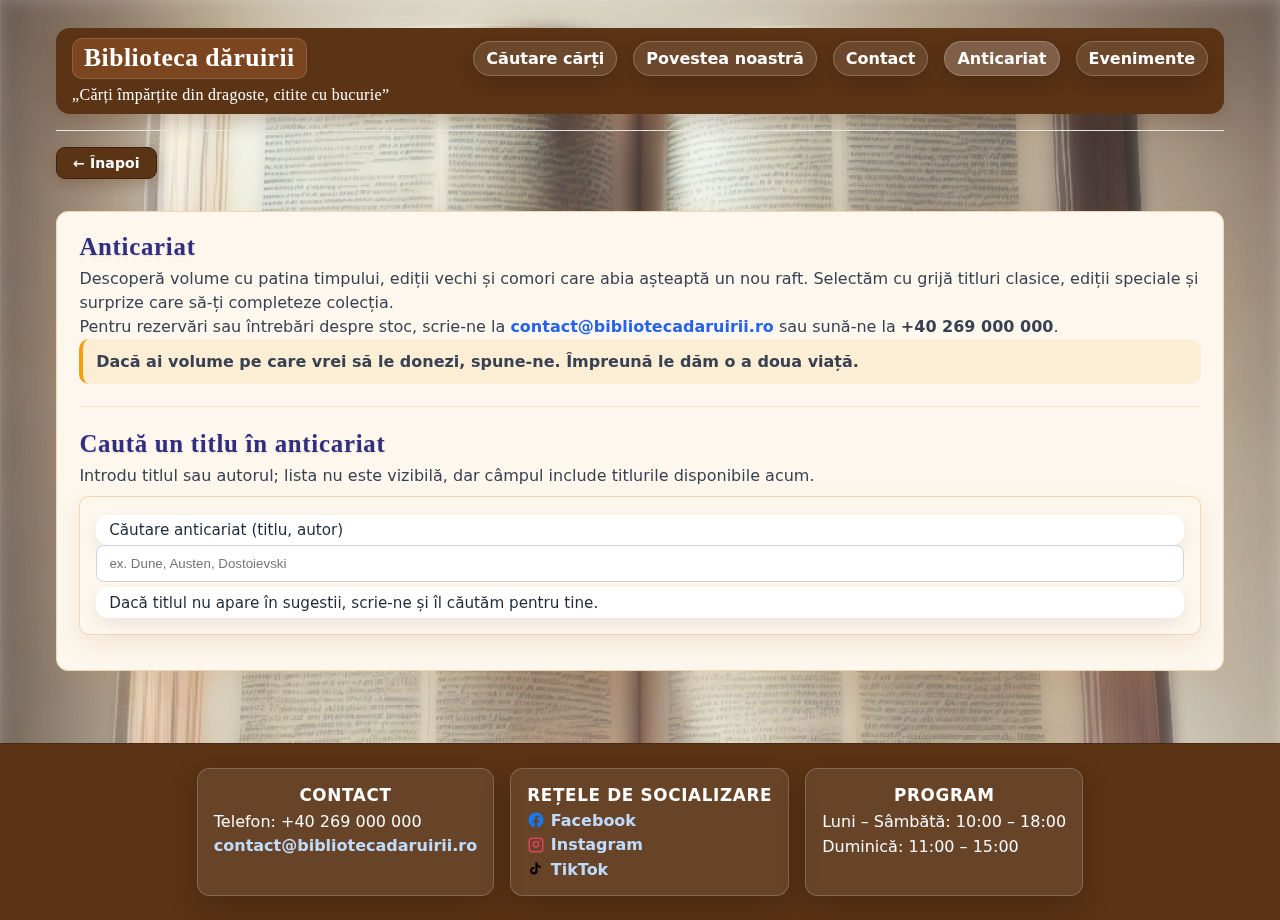
<file: anticariat.html>
<!doctype html>
<html lang="ro">
<head>
  <meta charset="utf-8">
  <meta name="viewport" content="width=device-width, initial-scale=1">
  <link rel="icon" type="image/png" href="img/LOGO_carti.png">
  <title>Anticariat - Biblioteca dăruirii</title>
  <link rel="stylesheet" href="css/main.css">
</head>
<body>
  <div class="container">
    <header>
      <div class="main-nav-bar">
        <div class="nav-row">
          <div class="brand brand-badge">Biblioteca dăruirii</div>
          <button class="hamburger" aria-label="Deschide meniul" aria-expanded="false">
            <span></span><span></span><span></span>
          </button>
          <nav class="main-nav">
            <a href="index.html#cautare">Căutare cărți</a>
            <a href="story.html">Povestea noastră</a>
            <a href="contact.html">Contact</a>
            <a href="anticariat.html" class="active">Anticariat</a>
            <a href="evenimente.html">Evenimente</a>
          </nav>
        </div>
        <div class="helper nav-quote">„Cărți împărțite din dragoste, citite cu bucurie”</div>
      </div>
    </header>
    <div class="back-link-wrap">
      <a class="back-btn" href="index.html">← Înapoi</a>
    </div>

    <section class="info-section" style="margin-top:1rem">
      <h2 class="story-title">Anticariat</h2>
      <p>Descoperă volume cu patina timpului, ediții vechi și comori care abia așteaptă un nou raft. Selectăm cu grijă titluri clasice, ediții speciale și surprize care să-ți completeze colecția.</p>
      <p>Pentru rezervări sau întrebări despre stoc, scrie-ne la <a href="mailto:contact@bibliotecadaruirii.ro">contact@bibliotecadaruirii.ro</a> sau sună-ne la <strong>+40 269 000 000</strong>.</p>
      <p class="story-note">Dacă ai volume pe care vrei să le donezi, spune-ne. Împreună le dăm o a doua viață.</p>

      <hr class="section-divider">

      <h2 class="story-title">Caută un titlu în anticariat</h2>
      <p>Introdu titlul sau autorul; lista nu este vizibilă, dar câmpul include titlurile disponibile acum.</p>
      <div class="top-search box search" style="margin-top:.5rem">
        <label for="q-anticariat" class="helper">Căutare anticariat (titlu, autor)</label>
        <input id="q-anticariat" list="anticariat-list" type="search" placeholder="ex. Dune, Austen, Dostoievski">
        <datalist id="anticariat-list">
          <option value="Alchimistul - Paulo Coelho">
          <option value="Maestrul și Margareta - M. Bulgakov">
          <option value="Hoțul de cărți - Markus Zusak">
          <option value="Mic dejun la Tiffany - Truman Capote">
          <option value="Fahrenheit 451 - Ray Bradbury">
          <option value="Shogun - James Clavell">
          <option value="Pe aripile vântului - Margaret Mitchell">
          <option value="Portretul lui Dorian Gray - Oscar Wilde">
          <option value="Bătrânul și marea - Ernest Hemingway">
          <option value="Mizerabilii - Victor Hugo">
          <option value="Un veac de singurătate - Gabriel García Márquez">
          <option value="Marele Gatsby - F. Scott Fitzgerald">
          <option value="To Kill a Mockingbird - Harper Lee">
          <option value="Stăpânul inelelor - J.R.R. Tolkien">
          <option value="Călăuza - Arkadi și Boris Strugațki">
          <option value="Solaris - Stanislaw Lem">
          <option value="Doamna Bovary - Gustave Flaubert">
          <option value="Jane Eyre - Charlotte Brontë">
          <option value="Contele de Monte Cristo - Alexandre Dumas">
          <option value="Lovitură de grație - Marguerite Yourcenar">
        </datalist>
        <div class="helper" style="margin-top:.35rem">Dacă titlul nu apare în sugestii, scrie-ne și îl căutăm pentru tine.</div>
        <div id="anticariat-status" class="helper" style="display:none;margin-top:.4rem"></div>
      </div>
    </section>
  </div>
  <footer class="site-footer">
    <div class="footer-grid footer-center">
      <div class="footer-card">
        <div class="footer-title">Contact</div>
        <p class="footer-text">Telefon: +40 269 000 000</p>
        <a class="footer-link" href="mailto:contact@bibliotecadaruirii.ro">contact@bibliotecadaruirii.ro</a>
      </div>
      <div class="footer-card">
        <div class="footer-title">Rețele de socializare</div>
        <div class="social-links">
          <a class="footer-link icon-link facebook" href="#" aria-label="Facebook">
            <svg viewBox="0 0 24 24" aria-hidden="true"><path fill="currentColor" d="M22 12c0-5.522-4.477-10-10-10S2 6.478 2 12c0 5 3.657 9.128 8.438 9.878v-6.988H7.898v-2.89h2.54V9.797c0-2.506 1.492-3.89 3.777-3.89 1.094 0 2.238.195 2.238.195v2.46h-1.261c-1.243 0-1.63.771-1.63 1.562v1.875h2.773l-.443 2.89h-2.33v6.988C18.343 21.128 22 17 22 12Z"/></svg>
            Facebook
          </a>
          <a class="footer-link icon-link instagram" href="#" aria-label="Instagram">
            <svg viewBox="0 0 24 24" aria-hidden="true"><path fill="currentColor" d="M7 2h10a5 5 0 0 1 5 5v10a5 5 0 0 1-5 5H7a5 5 0 0 1-5-5V7a5 5 0 0 1 5-5Zm0 2a3 3 0 0 0-3 3v10a3 3 0 0 0 3 3h10a3 3 0 0 0 3-3V7a3 3 0 0 0-3-3H7Zm5 2.5A4.5 4.5 0 1 1 7.5 11 4.5 4.5 0 0 1 12 6.5Zm0 2A2.5 2.5 0 1 0 14.5 11 2.5 2.5 0 0 0 12 8.5Zm5.25-2.75a.75.75 0 1 1-.75.75.75.75 0 0 1 .75-.75Z"/></svg>
            Instagram
          </a>
          <a class="footer-link icon-link tiktok" href="#" aria-label="TikTok">
            <svg viewBox="0 0 24 24" aria-hidden="true"><path fill="currentColor" d="M13.5 3c0 .3.02.6.06.9a5.5 5.5 0 0 0 4.1 4.2c.27.08.55.13.84.15v2.35c-1.63-.08-3.13-.73-4.32-1.77v5.58a4.95 4.95 0 1 1-4.95-4.95c.18 0 .36.01.54.03v2.36a2.3 2.3 0 1 0 1.48 2.16V3h2.25Z"/></svg>
            TikTok
          </a>
        </div>
      </div>
      <div class="footer-card">
        <div class="footer-title">Program</div>
        <p class="footer-text">Luni – Sâmbătă: 10:00 – 18:00</p>
        <p class="footer-text" style="margin-top:.1rem">Duminică: 11:00 – 15:00</p>
      </div>
    </div>
  </footer>

  <script>
    // hamburger toggle
    (function () {
      const hamburger = document.querySelector('.hamburger');
      if (!hamburger) return;
      const body = document.body;
      hamburger.addEventListener('click', () => {
        const open = body.classList.toggle('nav-open');
        hamburger.setAttribute('aria-expanded', open ? 'true' : 'false');
      });
      window.addEventListener('resize', () => {
        if (window.innerWidth > 900 && body.classList.contains('nav-open')) {
          body.classList.remove('nav-open');
          hamburger.setAttribute('aria-expanded', 'false');
        }
      });
    })();

    // anticariat status
    (function () {
      const input = document.getElementById('q-anticariat');
      const status = document.getElementById('anticariat-status');
      if (!input || !status) return;
      input.addEventListener('input', () => {
        const val = input.value.trim();
        if (!val) {
          status.style.display = 'none';
          status.textContent = '';
          return;
        }
        status.style.display = 'block';
        status.textContent = `„${val}” este disponibilă la raftul de anticariat și te așteaptă să o ridici.`;
      });
    })();
  </script>
</body>
</html>
</file>
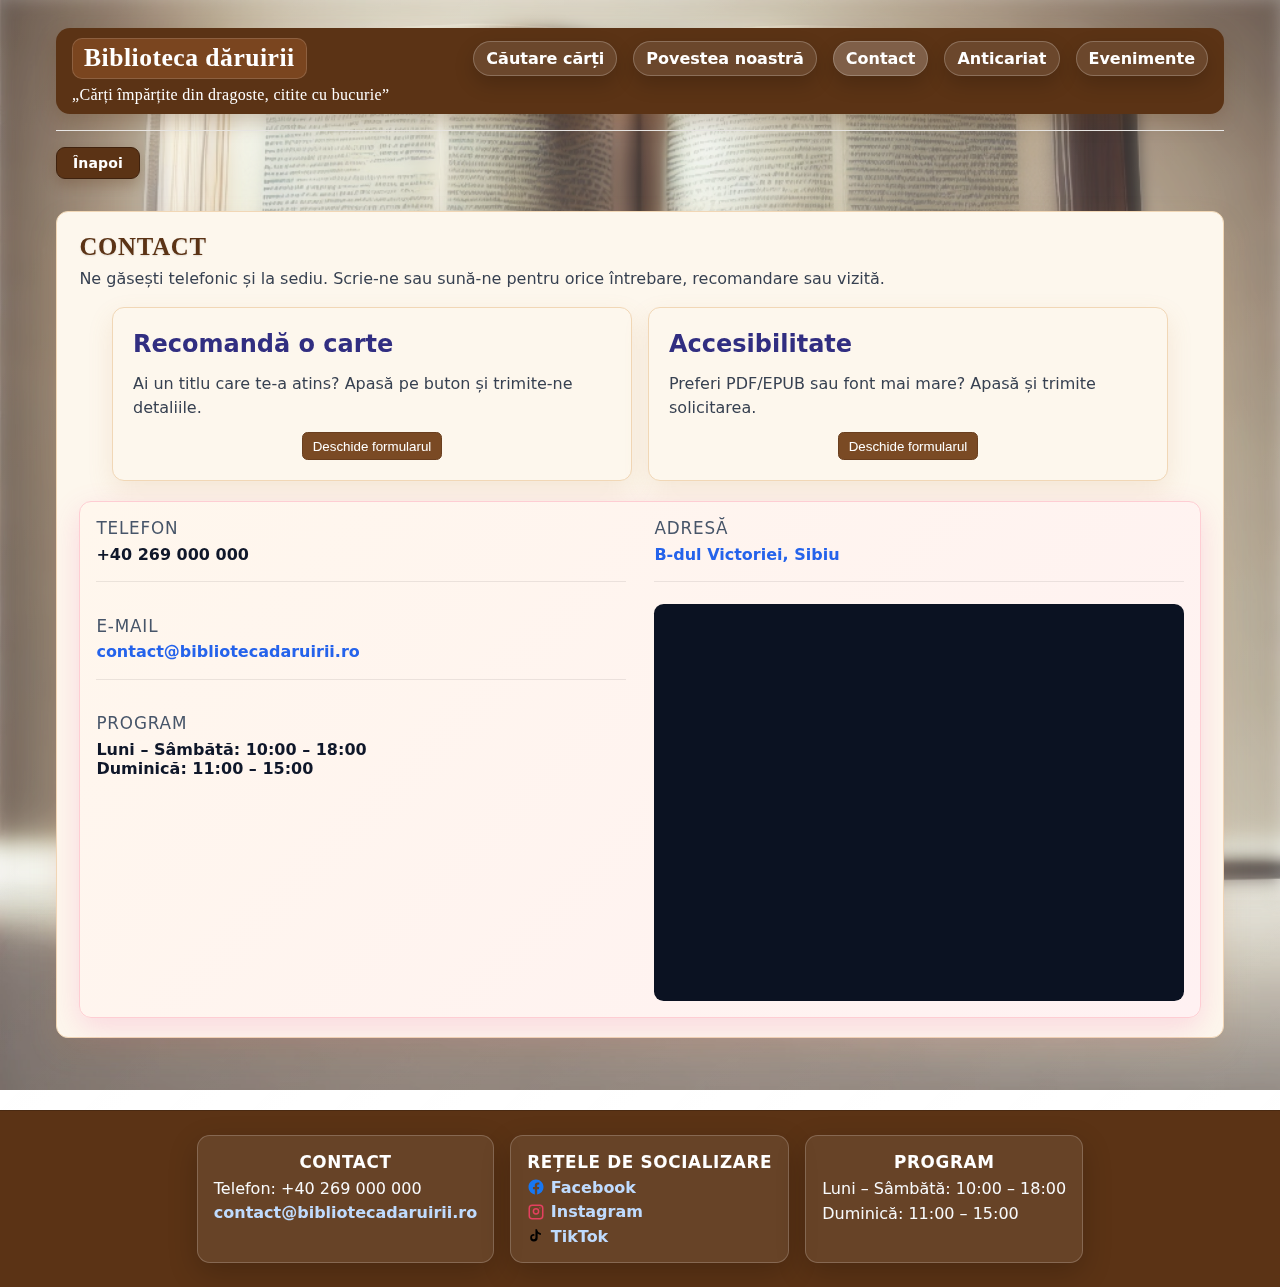
<file: contact.html>
﻿<!doctype html>
<html lang="ro">
<head>
  <meta charset="utf-8">
  <meta name="viewport" content="width=device-width, initial-scale=1">
  <link rel="icon" type="image/png" href="img/LOGO_carti.png">
  <title>Contact — Biblioteca dăruirii</title>
  <link rel="stylesheet" href="css/main.css">
</head>
<body>
  <div class="container">
    <header>
      <div class="main-nav-bar">
        <div class="nav-row">
          <div class="brand brand-badge">Biblioteca dăruirii</div>
          <button class="hamburger" aria-label="Deschide meniul" aria-expanded="false">
            <span></span><span></span><span></span>
          </button>
          <nav class="main-nav">
            <a href="index.html#Căutare">Căutare cărți</a>
            <a href="story.html">Povestea noastră</a>
            <a href="contact.html" class="active">Contact</a>
            <a href="anticariat.html">Anticariat</a>
            <a href="evenimente.html">Evenimente</a>
          </nav>
        </div>
        <div class="helper nav-quote">„Cărți împărțite din dragoste, citite cu bucurie”</div>
      </div>
    </header>
    <div class="back-link-wrap">
      <a class="back-btn" href="index.html">Înapoi</a>
    </div>

    <section class="info-section contact-section" style="margin-top:1rem">
      <h2>CONTACT</h2>
      <p>Ne găsești telefonic și la sediu. Scrie-ne sau sună-ne pentru orice întrebare, recomandare sau vizită.</p>

      <div class="forms-row">
        <div class="form-card">
          <h2>Recomandă o carte</h2>
          <p>Ai un titlu care te-a atins? Apasă pe buton și trimite-ne detaliile.</p>
          <button class="btn primary open-form-modal" type="button" data-target="form-recomandare-modal">Deschide formularul</button>
        </div>
        <div class="form-card">
          <h2>Accesibilitate</h2>
          <p>Preferi PDF/EPUB sau font mai mare? Apasă și trimite solicitarea.</p>
          <button class="btn primary open-form-modal" type="button" data-target="form-accesibilitate-modal">Deschide formularul</button>
        </div>
      </div>

      <div class="contact-top contact-merged">
        <div class="contact-card contact-merged-card">
          <div class="contact-merged-grid">
            <div class="contact-details single-column">
              <div class="contact-item">
                <div class="label">Telefon</div>
                <div class="value">+40 269 000 000</div>
              </div>
            <div class="contact-item">
              <div class="label">E-mail</div>
              <a class="map-link" href="mailto:contact@bibliotecadaruirii.ro">contact@bibliotecadaruirii.ro</a>
            </div>
            <div class="contact-item">
              <div class="label">Program</div>
              <div class="value">Luni – Sâmbătă: 10:00 – 18:00</div>
              <div class="value">Duminică: 11:00 – 15:00</div>
            </div>
            </div>
            <div class="map-side">
              <div class="contact-item">
                <div class="label">Adresă</div>
                <a class="map-link" href="https://www.google.com/maps/search/?api=1&query=b-dul+Victoriei%2C+Sibiu" target="_blank" rel="noopener noreferrer">
                  B-dul Victoriei, Sibiu
                </a>
              </div>
              <div class="map-embed map-embed-small">
                <iframe
                  title="Harta B-dul Victoriei, Sibiu"
                  src="https://www.google.com/maps?q=b-dul%20Victoriei%2C%20Sibiu&output=embed"
                  allowfullscreen
                  loading="lazy"></iframe>
              </div>
            </div>
          </div>
        </div>
      </div>
    </section>
  </div>
  <footer class="site-footer">
    <div class="footer-grid footer-center">
      <div class="footer-card">
        <div class="footer-title">Contact</div>
        <p class="footer-text">Telefon: +40 269 000 000</p>
        <a class="footer-link" href="mailto:contact@bibliotecadaruirii.ro">contact@bibliotecadaruirii.ro</a>
      </div>
      <div class="footer-card">
        <div class="footer-title">Rețele de socializare</div>
        <div class="social-links">
          <a class="footer-link icon-link facebook" href="#" aria-label="Facebook">
            <svg viewBox="0 0 24 24" aria-hidden="true"><path fill="currentColor" d="M22 12c0-5.522-4.477-10-10-10S2 6.478 2 12c0 5 3.657 9.128 8.438 9.878v-6.988H7.898v-2.89h2.54V9.797c0-2.506 1.492-3.89 3.777-3.89 1.094 0 2.238.195 2.238.195v2.46h-1.261c-1.243 0-1.63.771-1.63 1.562v1.875h2.773l-.443 2.89h-2.33v6.988C18.343 21.128 22 17 22 12Z"/></svg>
            Facebook
          </a>
          <a class="footer-link icon-link instagram" href="#" aria-label="Instagram">
            <svg viewBox="0 0 24 24" aria-hidden="true"><path fill="currentColor" d="M7 2h10a5 5 0 0 1 5 5v10a5 5 0 0 1-5 5H7a5 5 0 0 1-5-5V7a5 5 0 0 1 5-5Zm0 2a3 3 0 0 0-3 3v10a3 3 0 0 0 3 3h10a3 3 0 0 0 3-3V7a3 3 0 0 0-3-3H7Zm5 2.5A4.5 4.5 0 1 1 7.5 11 4.5 4.5 0 0 1 12 6.5Zm0 2A2.5 2.5 0 1 0 14.5 11 2.5 2.5 0 0 0 12 8.5Zm5.25-2.75a.75.75 0 1 1-.75.75.75.75 0 0 1 .75-.75Z"/></svg>
            Instagram
          </a>
          <a class="footer-link icon-link tiktok" href="#" aria-label="TikTok">
            <svg viewBox="0 0 24 24" aria-hidden="true"><path fill="currentColor" d="M13.5 3c0 .3.02.6.06.9a5.5 5.5 0 0 0 4.1 4.2c.27.08.55.13.84.15v2.35c-1.63-.08-3.13-.73-4.32-1.77v5.58a4.95 4.95 0 1 1-4.95-4.95c.18 0 .36.01.54.03v2.36a2.3 2.3 0 1 0 1.48 2.16V3h2.25Z"/></svg>
            TikTok
          </a>
        </div>
      </div>
      <div class="footer-card">
        <div class="footer-title">Program</div>
        <p class="footer-text">Luni – Sâmbătă: 10:00 – 18:00</p>
        <p class="footer-text" style="margin-top:.1rem">Duminică: 11:00 – 15:00</p>
      </div>
    </div>
  </footer>

  <!-- Modal Recomandare -->
  <div id="form-recomandare-modal" class="modal-backdrop" role="dialog" aria-modal="true" aria-hidden="true">
    <div class="modal">
      <header>
        <h3 style="margin:0">Formular recomandare</h3>
        <button class="close" data-close-form aria-label="Închide">×</button>
      </header>
      <div class="content">
        <div style="grid-column:1/-1">
          <form class="contact-form" id="form-recomandare" data-type="recomandare">
            <div class="form-row">
              <label>Nume</label>
              <input type="text" name="Nume" required placeholder="Numele tău">
            </div>
            <div class="form-row">
              <label>Email</label>
              <input type="email" name="Email" required placeholder="email@exemplu.com">
            </div>
            <div class="form-row">
              <label>Titlul recomandat</label>
              <input type="text" name="Titlu carte" required placeholder="Titlu și, dacă poți, autorul">
            </div>
            <div class="form-row">
              <label>Mesaj</label>
              <textarea name="Motiv" rows="4" placeholder="De ce ar trebui să fie în bibliotecă?"></textarea>
            </div>
            <input type="hidden" name="Subiect" value="Recomandare carte">
            <button type="submit" class="btn primary">trimite recomandarea</button>
            <p class="helper">După trimitere vei vedea confirmarea că am primit mesajul.</p>
            <p class="form-status" id="status-recomandare" aria-live="polite"></p>
          </form>
        </div>
      </div>
    </div>
  </div>

  <!-- Modal Accesibilitate -->
  <div id="form-accesibilitate-modal" class="modal-backdrop" role="dialog" aria-modal="true" aria-hidden="true">
    <div class="modal">
      <header>
        <h3 style="margin:0">Formular accesibilitate</h3>
        <button class="close" data-close-form aria-label="Închide">×</button>
      </header>
      <div class="content">
        <div style="grid-column:1/-1">
          <form class="contact-form" id="form-accesibilitate" data-type="accesibilitate">
            <div class="form-row">
              <label>Nume</label>
              <input type="text" name="Nume" required placeholder="Numele tău">
            </div>
            <div class="form-row">
              <label>Email</label>
              <input type="email" name="Email" required placeholder="email@exemplu.com">
            </div>
            <div class="form-row">
              <label>Titlul dorit</label>
              <input type="text" name="Titlu carte" placeholder="cartea pentru care vrei format accesibil">
            </div>
            <div class="form-row">
              <label>Detalii</label>
              <textarea name="Detalii" rows="4" placeholder="Format preferat (PDF/EPUB), dimensiune font, alte nevoi."></textarea>
            </div>
            <input type="hidden" name="Subiect" value="Format accesibil">
            <button type="submit" class="btn primary">Solicită format accesibil</button>
            <p class="helper">După trimitere vei vedea confirmarea că am primit solicitarea.</p>
            <p class="form-status" id="status-accesibilitate" aria-live="polite"></p>
          </form>
        </div>
      </div>
    </div>
  </div>

  <script>
    document.querySelectorAll('.contact-form').forEach(form => {
        form.addEventListener('submit', (e) => {
          e.preventDefault();
          const type = form.dataset.type || 'cerere';
          const statusEl = form.querySelector('.form-status');
        const messages = {
          recomandare: 'Mulțumim pentru recomandare! Am primit mesajul și vom încerca să adăugăm titlul cât mai curând.',
          accesibilitate: 'Mulțumim pentru solicitare! Am primit detaliile și vom trimite formatul accesibil în cel mai scurt timp.',
          cerere: 'Mulțumim! Am primit mesajul tău.'
        };
        if (statusEl) {
          statusEl.textContent = messages[type] || messages.cerere;
        }
        form.reset();
      });
    });
    document.querySelectorAll('.open-form-modal').forEach(btn => {
      btn.addEventListener('click', () => {
        const targetId = btn.dataset.target;
        const modal = document.getElementById(targetId);
        if (modal) {
          modal.classList.add('open');
          modal.setAttribute('aria-hidden', 'false');
          document.body.style.overflow = 'hidden';
        }
      });
    });
    document.querySelectorAll('[data-close-form]').forEach(btn => {
      btn.addEventListener('click', () => {
        const modal = btn.closest('.modal-backdrop');
        if (modal) {
          modal.classList.remove('open');
          modal.setAttribute('aria-hidden', 'true');
          document.body.style.overflow = '';
        }
      });
    });
  </script>
</body>
</html>
</file>
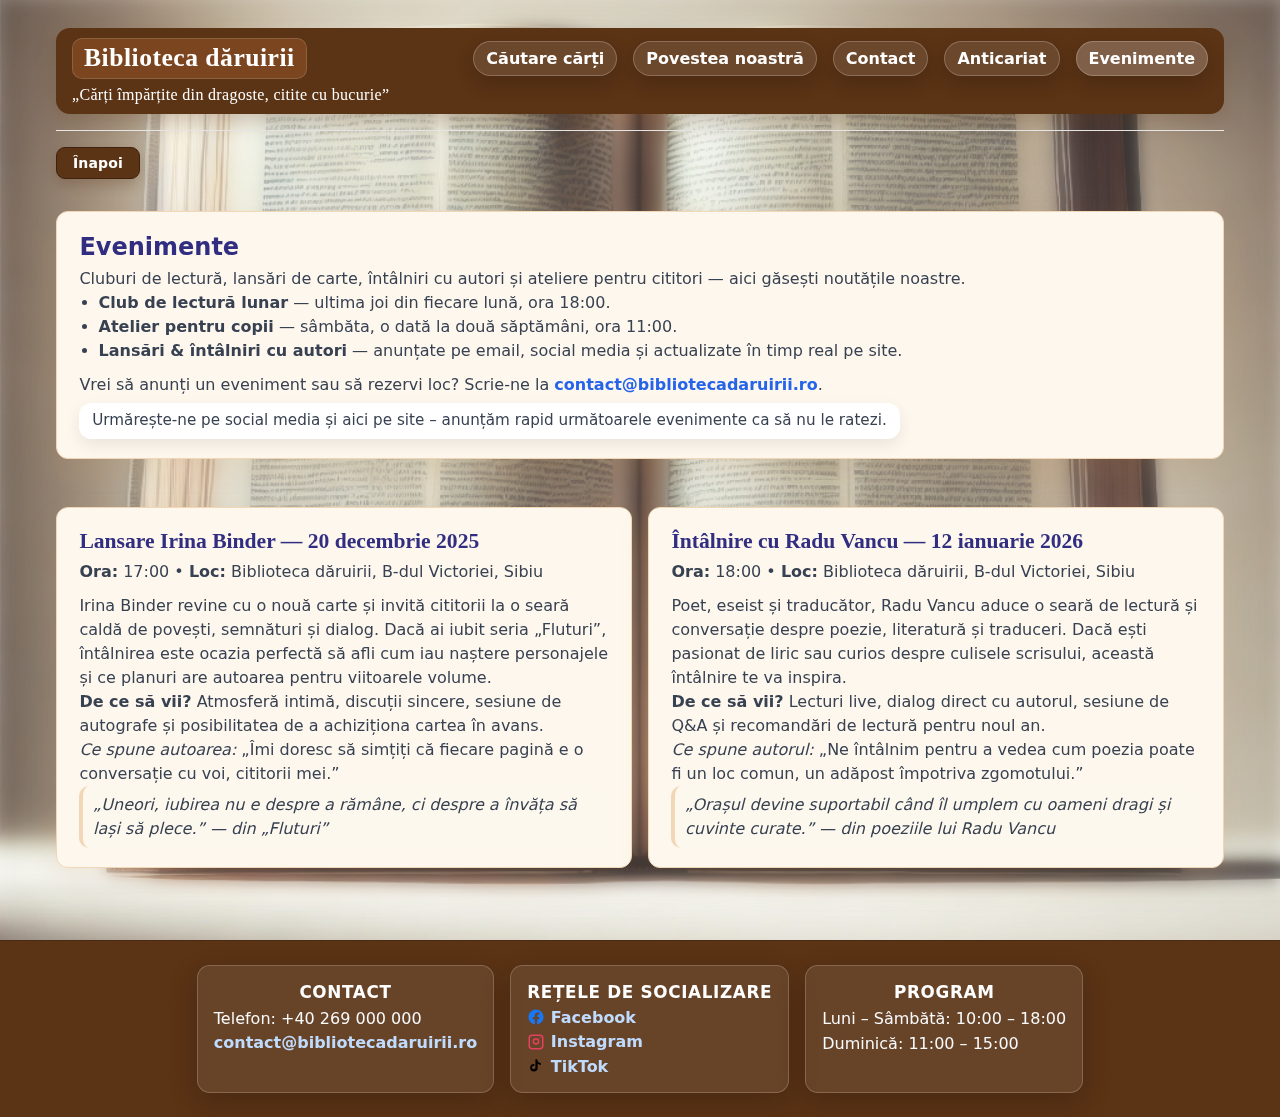
<file: evenimente.html>
﻿<!doctype html>
<html lang="ro">
<head>
  <meta charset="utf-8">
  <meta name="viewport" content="width=device-width, initial-scale=1">
  <link rel="icon" type="image/png" href="img/LOGO_carti.png">
  <title>Evenimente — Biblioteca dăruirii</title>
  <link rel="stylesheet" href="css/main.css">
</head>
<body>
  <div class="container">
    <header>
      <div class="main-nav-bar">
        <div class="nav-row">
          <div class="brand brand-badge">Biblioteca dăruirii</div>
          <button class="hamburger" aria-label="Deschide meniul" aria-expanded="false">
            <span></span><span></span><span></span>
          </button>
          <nav class="main-nav">
            <a href="index.html#Căutare">Căutare cărți</a>
            <a href="story.html">Povestea noastră</a>
            <a href="contact.html">Contact</a>
            <a href="anticariat.html">Anticariat</a>
            <a href="evenimente.html" class="active">Evenimente</a>
          </nav>
        </div>
        <div class="helper nav-quote">„Cărți împărțite din dragoste, citite cu bucurie”</div>
      </div>
    </header>
    <div class="back-link-wrap">
      <a class="back-btn" href="index.html">Înapoi</a>
    </div>

    <section class="info-section" style="margin-top:1rem">
      <h2>Evenimente</h2>
      <p>Cluburi de lectură, lansări de carte, întâlniri cu autori și ateliere pentru cititori — aici găsești noutățile noastre.</p>
      <ul style="margin:0;padding-left:1.2rem;color:#374151;line-height:1.5">
        <li><strong>Club de lectură lunar</strong> — ultima joi din fiecare lună, ora 18:00.</li>
        <li><strong>Atelier pentru copii</strong> — sâmbăta, o dată la două săptămâni, ora 11:00.</li>
        <li><strong>Lansări & întâlniri cu autori</strong> — anunțate pe email, social media și actualizate în timp real pe site.</li>
      </ul>
      <p style="margin-top:.6rem">Vrei să anunți un eveniment sau să rezervi loc? Scrie-ne la <a href="mailto:contact@bibliotecadaruirii.ro">contact@bibliotecadaruirii.ro</a>.</p>
      <p class="helper" style="display:inline-block;margin-top:.4rem">Urmărește-ne pe social media și aici pe site – anunțăm rapid următoarele evenimente ca să nu le ratezi.</p>
    </section>

    <div class="event-grid">
      <section class="info-section">
        <h2>Lansare Irina Binder — 20 decembrie 2025</h2>
        <p><strong>Ora:</strong> 17:00 • <strong>Loc:</strong> Biblioteca dăruirii, B-dul Victoriei, Sibiu</p>
        <p style="margin:0 0 .6rem 0"></p>
        <p>Irina Binder revine cu o nouă carte și invită cititorii la o seară caldă de povești, semnături și dialog. Dacă ai iubit seria „Fluturi”, întâlnirea este ocazia perfectă să afli cum iau naștere personajele și ce planuri are autoarea pentru viitoarele volume.</p>
        <p><strong>De ce să vii?</strong> Atmosferă intimă, discuții sincere, sesiune de autografe și posibilitatea de a achiziționa cartea în avans.</p>
        <p><em>Ce spune autoarea:</em> „Îmi doresc să simțiți că fiecare pagină e o conversație cu voi, cititorii mei.”</p>
        <p class="quote">„Uneori, iubirea nu e despre a rămâne, ci despre a învăța să lași să plece.” — din „Fluturi”</p>
      </section>

      <section class="info-section">
        <h2>Întâlnire cu Radu Vancu — 12 ianuarie 2026</h2>
        <p><strong>Ora:</strong> 18:00 • <strong>Loc:</strong> Biblioteca dăruirii, B-dul Victoriei, Sibiu</p>
        <p style="margin:0 0 .6rem 0"></p>
        <p>Poet, eseist și traducător, Radu Vancu aduce o seară de lectură și conversație despre poezie, literatură și traduceri. Dacă ești pasionat de liric sau curios despre culisele scrisului, această întâlnire te va inspira.</p>
        <p><strong>De ce să vii?</strong> Lecturi live, dialog direct cu autorul, sesiune de Q&A și recomandări de lectură pentru noul an.</p>
        <p><em>Ce spune autorul:</em> „Ne întâlnim pentru a vedea cum poezia poate fi un loc comun, un adăpost împotriva zgomotului.”</p>
        <p class="quote">„Orașul devine suportabil când îl umplem cu oameni dragi și cuvinte curate.” — din poeziile lui Radu Vancu</p>
      </section>
    </div>
  </div>
  <footer class="site-footer">
    <div class="footer-grid footer-center">
      <div class="footer-card">
        <div class="footer-title">Contact</div>
        <p class="footer-text">Telefon: +40 269 000 000</p>
        <a class="footer-link" href="mailto:contact@bibliotecadaruirii.ro">contact@bibliotecadaruirii.ro</a>
      </div>
      <div class="footer-card">
        <div class="footer-title">Rețele de socializare</div>
        <div class="social-links">
          <a class="footer-link icon-link facebook" href="#" aria-label="Facebook">
            <svg viewBox="0 0 24 24" aria-hidden="true"><path fill="currentColor" d="M22 12c0-5.522-4.477-10-10-10S2 6.478 2 12c0 5 3.657 9.128 8.438 9.878v-6.988H7.898v-2.89h2.54V9.797c0-2.506 1.492-3.89 3.777-3.89 1.094 0 2.238.195 2.238.195v2.46h-1.261c-1.243 0-1.63.771-1.63 1.562v1.875h2.773l-.443 2.89h-2.33v6.988C18.343 21.128 22 17 22 12Z"/></svg>
            Facebook
          </a>
          <a class="footer-link icon-link instagram" href="#" aria-label="Instagram">
            <svg viewBox="0 0 24 24" aria-hidden="true"><path fill="currentColor" d="M7 2h10a5 5 0 0 1 5 5v10a5 5 0 0 1-5 5H7a5 5 0 0 1-5-5V7a5 5 0 0 1 5-5Zm0 2a3 3 0 0 0-3 3v10a3 3 0 0 0 3 3h10a3 3 0 0 0 3-3V7a3 3 0 0 0-3-3H7Zm5 2.5A4.5 4.5 0 1 1 7.5 11 4.5 4.5 0 0 1 12 6.5Zm0 2A2.5 2.5 0 1 0 14.5 11 2.5 2.5 0 0 0 12 8.5Zm5.25-2.75a.75.75 0 1 1-.75.75.75.75 0 0 1 .75-.75Z"/></svg>
            Instagram
          </a>
          <a class="footer-link icon-link tiktok" href="#" aria-label="TikTok">
            <svg viewBox="0 0 24 24" aria-hidden="true"><path fill="currentColor" d="M13.5 3c0 .3.02.6.06.9a5.5 5.5 0 0 0 4.1 4.2c.27.08.55.13.84.15v2.35c-1.63-.08-3.13-.73-4.32-1.77v5.58a4.95 4.95 0 1 1-4.95-4.95c.18 0 .36.01.54.03v2.36a2.3 2.3 0 1 0 1.48 2.16V3h2.25Z"/></svg>
            TikTok
          </a>
        </div>
      </div>
      <div class="footer-card">
        <div class="footer-title">Program</div>
        <p class="footer-text">Luni – Sâmbătă: 10:00 – 18:00</p>
        <p class="footer-text" style="margin-top:.1rem">Duminică: 11:00 – 15:00</p>
      </div>
    </div>
  </footer>
</body>
</html>
</file>
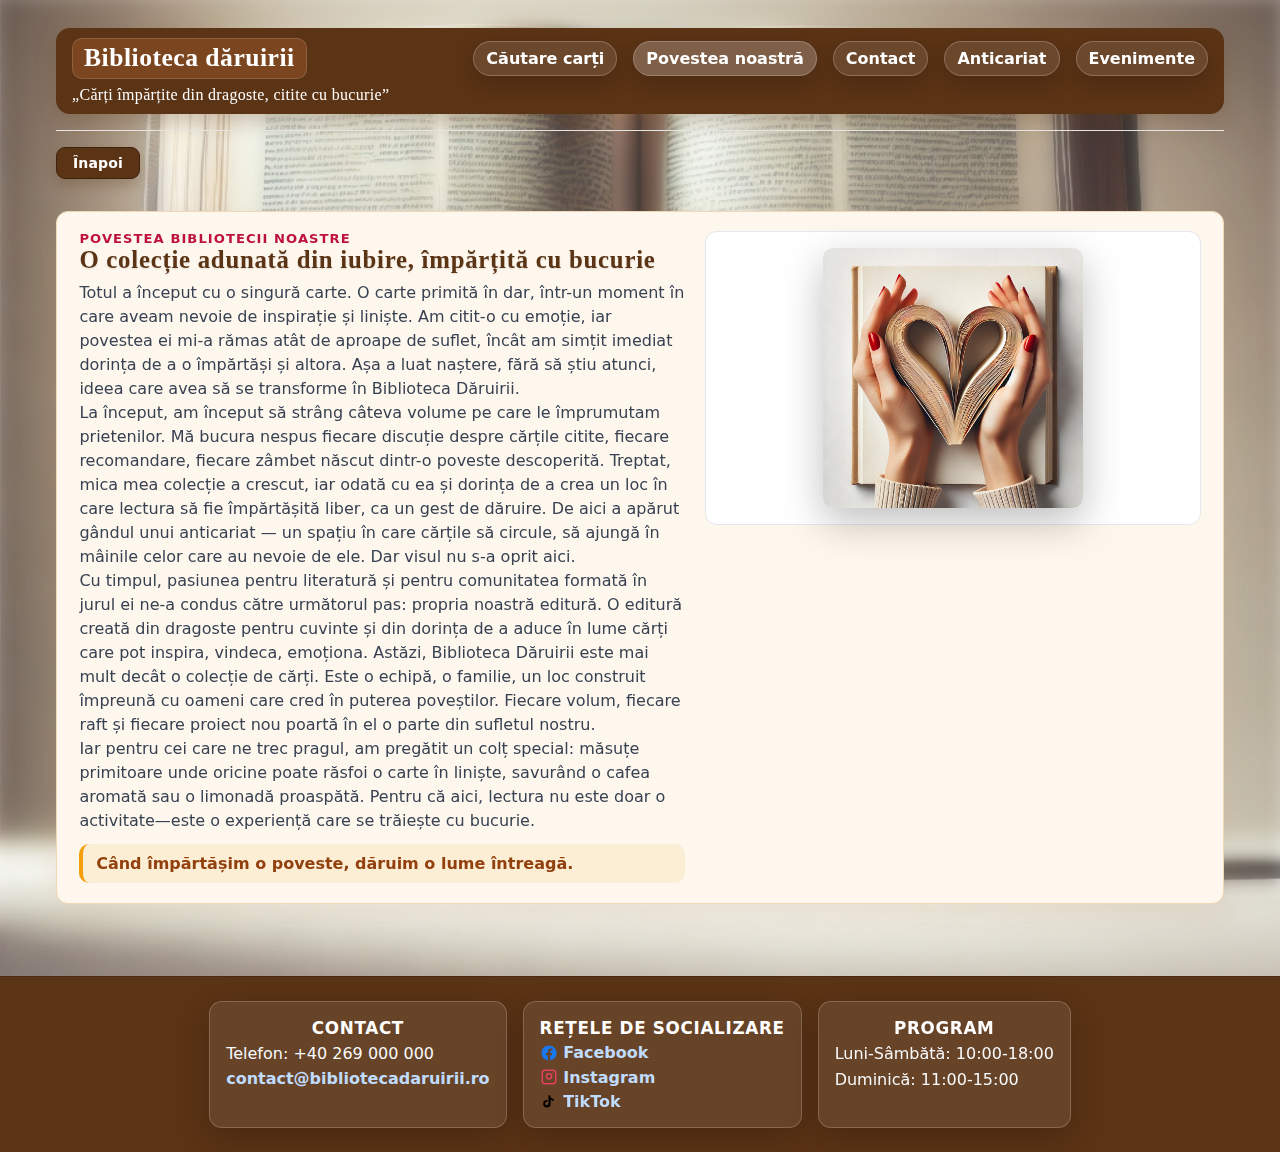
<file: story.html>
﻿<!doctype html>
<html lang="ro">

<head>
  <meta charset="utf-8">
  <meta name="viewport" content="width=device-width, initial-scale=1">
  <link rel="icon" type="image/png" href="img/LOGO_carti.png">
  <title>Povestea noastră” Biblioteca dăruirii</title>
  <link rel="stylesheet" href="css/main.css">
</head>

<body>
  <div class="container">
    <header>
      <div class="main-nav-bar">
        <div class="nav-row">
          <div class="brand brand-badge">Biblioteca dăruirii</div>
          <button class="hamburger" aria-label="Deschide meniul" aria-expanded="false">
            <span></span><span></span><span></span>
          </button>
          <nav class="main-nav">
            <a href="index.html#Căutare">Căutare carți</a>
            <a href="story.html" class="active">Povestea noastră</a>
            <a href="contact.html">Contact</a>
            <a href="anticariat.html">Anticariat</a>
            <a href="evenimente.html">Evenimente</a>
          </nav>
        </div>
        <div class="helper nav-quote">„Cărți împărțite din dragoste, citite cu bucurie”</div>
      </div>
    </header>
    <div class="back-link-wrap">
      <a class="back-btn" href="index.html">Înapoi</a>
    </div>

    <section class="info-section"
      style="margin-top:1rem; display:grid; grid-template-columns:1.1fr .9fr; gap:1.25rem; align-items:start;">
      <div>
        <div class="story-kicker">Povestea bibliotecii noastre</div>
        <h1 class="story-title">O colecție adunată din iubire, împărțită cu bucurie</h1>
        <p>Totul a început cu o singură carte. O carte primită în dar, într-un moment în care aveam nevoie de inspirație
          și liniște. Am citit-o cu emoție, iar povestea ei mi-a rămas atât de aproape de suflet, încât am simțit
          imediat dorința de a o împărtăși și altora. Așa a luat naștere, fără să știu atunci, ideea care avea să se
          transforme în Biblioteca Dăruirii.<br>

          La început, am început să strâng câteva volume pe care le împrumutam prietenilor. Mă bucura nespus fiecare
          discuție despre cărțile citite, fiecare recomandare, fiecare zâmbet născut dintr-o poveste descoperită.
          Treptat, mica mea colecție a crescut, iar odată cu ea și dorința de a crea un loc în care lectura să fie
          împărtășită liber, ca un gest de dăruire.

          De aici a apărut gândul unui anticariat — un spațiu în care cărțile să circule, să ajungă în mâinile celor
          care au nevoie de ele. Dar visul nu s-a oprit aici. <br>
          
          Cu timpul, pasiunea pentru literatură și pentru
          comunitatea formată în jurul ei ne-a condus către următorul pas: propria noastră editură. O editură creată din
          dragoste pentru cuvinte și din dorința de a aduce în lume cărți care pot inspira, vindeca, emoționa.

          Astăzi, Biblioteca Dăruirii este mai mult decât o colecție de cărți. Este o echipă, o familie, un loc
          construit împreună cu oameni care cred în puterea poveștilor. Fiecare volum, fiecare raft și fiecare proiect
          nou poartă în el o parte din sufletul nostru.<br>

          Iar pentru cei care ne trec pragul, am pregătit un colț special: măsuțe primitoare unde oricine poate răsfoi o
          carte în liniște, savurând o cafea aromată sau o limonadă proaspătă. Pentru că aici, lectura nu este doar o
          activitate—este o experiență care se trăiește cu bucurie.</p>
        
        <div class="story-note">Când împărtășim o poveste, dăruim o lume întreagă.</div>
      </div>
      <div class="story-visual" aria-hidden="true">
        <img src="img/INIMA.png" alt="">
      </div>
    </section>
  </div>
  <footer class="site-footer">
    <div class="footer-grid footer-center">
      <div class="footer-card">
        <div class="footer-title">Contact</div>
        <p class="footer-text">Telefon: +40 269 000 000</p>
        <a class="footer-link" href="mailto:contact@bibliotecadaruirii.ro">contact@bibliotecadaruirii.ro</a>
      </div>
      <div class="footer-card">
        <div class="footer-title">Rețele de socializare</div>
        <div class="social-links">
          <a class="footer-link icon-link facebook" href="#" aria-label="Facebook">
            <svg viewBox="0 0 24 24" aria-hidden="true">
              <path fill="currentColor"
                d="M22 12c0-5.522-4.477-10-10-10S2 6.478 2 12c0 5 3.657 9.128 8.438 9.878v-6.988H7.898v-2.89h2.54V9.797c0-2.506 1.492-3.89 3.777-3.89 1.094 0 2.238.195 2.238.195v2.46h-1.261c-1.243 0-1.63.771-1.63 1.562v1.875h2.773l-.443 2.89h-2.33v6.988C18.343 21.128 22 17 22 12Z" />
            </svg>
            Facebook
          </a>
          <a class="footer-link icon-link instagram" href="#" aria-label="Instagram">
            <svg viewBox="0 0 24 24" aria-hidden="true">
              <path fill="currentColor"
                d="M7 2h10a5 5 0 0 1 5 5v10a5 5 0 0 1-5 5H7a5 5 0 0 1-5-5V7a5 5 0 0 1 5-5Zm0 2a3 3 0 0 0-3 3v10a3 3 0 0 0 3 3h10a3 3 0 0 0 3-3V7a3 3 0 0 0-3-3H7Zm5 2.5A4.5 4.5 0 1 1 7.5 11 4.5 4.5 0 0 1 12 6.5Zm0 2A2.5 2.5 0 1 0 14.5 11 2.5 2.5 0 0 0 12 8.5Zm5.25-2.75a.75.75 0 1 1-.75.75.75.75 0 0 1 .75-.75Z" />
            </svg>
            Instagram
          </a>
          <a class="footer-link icon-link tiktok" href="#" aria-label="TikTok">
            <svg viewBox="0 0 24 24" aria-hidden="true">
              <path fill="currentColor"
                d="M13.5 3c0 .3.02.6.06.9a5.5 5.5 0 0 0 4.1 4.2c.27.08.55.13.84.15v2.35c-1.63-.08-3.13-.73-4.32-1.77v5.58a4.95 4.95 0 1 1-4.95-4.95c.18 0 .36.01.54.03v2.36a2.3 2.3 0 1 0 1.48 2.16V3h2.25Z" />
            </svg>
            TikTok
          </a>
        </div>
      </div>
      <div class="footer-card">
        <div class="footer-title">Program</div>
        <p class="footer-text">Luni-Sâmbătă: 10:00-18:00</p>
        <p class="footer-text" style="margin-top:.1rem">Duminică: 11:00-15:00</p>
      </div>
    </div>
  </footer>
</body>

</html>
</file>
<file: css/main.css>
/* Layout de bază */
* {
  box-sizing: border-box
}

html,
body {
  height: 100%
}

body {
  margin: 0;
  font-family: system-ui, -apple-system, Segoe UI, Roboto, Arial, sans-serif;
  color: #222;
  background: linear-gradient(135deg, rgba(255, 255, 255, 0.35), rgba(255, 255, 255, 0.45)), url("../img/imagine_fundal.png") center center / cover fixed no-repeat;
  display: flex;
  flex-direction: column
}
body::before{
  content:"";
  position:fixed;
  inset:0;
  background:url("../img/imagine_fundal.png") center center / cover no-repeat;
  filter:blur(8px);
  opacity:0.55;
  z-index:-1;
}

.container {
  max-width: 1200px;
  width: 100%;
  margin: 0 auto;
  padding: 1rem;
  flex: 1;
  display: flex;
  flex-direction: column
}

.nav-row {
  display: flex;
  align-items: center;
  justify-content: space-between;
  gap: 1rem;
  width: 100%
}
.hamburger{
  display:none;
  flex-direction:column;
  justify-content:center;
  gap:5px;
  width:44px;
  height:44px;
  border:1px solid rgba(255,255,255,0.3);
  border-radius:10px;
  background:transparent;
  cursor:pointer;
}
.hamburger span{
  display:block;
  height:3px;
  width:100%;
  background:#fff;
  border-radius:4px;
}
@media(max-width:900px){
  .hamburger{display:flex;}
  .main-nav{
    display:none !important;
    flex-direction:column;
    align-items:flex-start;
    gap:.5rem;
    background:#5b3315;
    padding:.75rem;
    border-radius:10px;
    width:100%;
    position:absolute;
    top:100%;
    left:0;
    z-index:50;
  }
  body.nav-open .main-nav{
    display:flex !important;
  }
  .nav-row{
    align-items:flex-start;
    position:relative;
  }
}

header {
  display: flex;
  flex-direction: column;
  gap: .35rem;
  padding: .75rem 0 1rem;
  border-bottom: 1px solid #eee
}

.main-nav-bar {
  display: flex;
  flex-direction: column;
  align-items: stretch;
  gap: .35rem;
  background: #5b3315;
  color: #fff;
  padding: .6rem 1rem;
  border-radius: 14px;
  box-shadow: 0 8px 20px rgba(91, 51, 21, .25)
}

.brand {
  font-weight: 700;
  letter-spacing: .5px;
  font-size: 1.6rem;
  font-family: 'Segoe Script', 'Lucida Handwriting', 'Pacifico', 'Brush Script MT', cursive
}

.brand-badge {
  background: #7a451f;
  color: #fff;
  padding: .35rem .75rem;
  border-radius: 10px;
  box-shadow: inset 0 0 0 1px rgba(255, 255, 255, .15)
}

.helper {
  font-size: .95rem;
  color: #1f2937;
  text-align: left;
  background: #fff;
  padding: .4rem .8rem;
  border-radius: 12px;
  display: block;
  box-shadow: 0 6px 16px rgba(0, 0, 0, .08);
  margin-top: .1rem
}
.nav-quote{
  color:#fff;
  background:transparent;
  box-shadow:none;
  font-family:'Segoe Script','Lucida Handwriting','Pacifico','Brush Script MT',cursive;
  font-size:1rem;
  letter-spacing:.02em;
  padding:0;
}

.main-nav {
  display: flex;
  gap: 1rem;
  flex-wrap: wrap;
  justify-content: flex-end
}

.main-nav a {
  padding: .45rem .75rem;
  border-radius: 999px;
  background: rgba(255, 255, 255, .1);
  color:#fff ;
  text-decoration: none;
  font-weight: 600;
  border: 1px solid rgba(255, 255, 255, .22);
  box-shadow: 0 8px 20px rgba(0, 0, 0, .18)
}

.main-nav a:hover,
.main-nav a.active {
  background: rgba(255, 255, 255, .22)
}

.story-link-wrap {
  margin: 1rem 0;
  display: flex;
  justify-content: center
}

.story-btn {
  display: inline-flex;
  align-items: center;
  justify-content: center;
  padding: .75rem 1.8rem;
  background: #5b3315;
  color: #111;
  text-decoration: none;
  font-weight: 800;
  font-size: 1.05rem;
  letter-spacing: .02em;
  font-family: 'Segoe Script', 'Lucida Handwriting', 'Pacifico', 'Brush Script MT', cursive;
  border-radius: 14px;
  box-shadow: 0 12px 28px rgba(91, 51, 21, .35);
  border: 1px solid #5b3315;
  text-shadow: 0 2px 6px rgba(0, 0, 0, .24);
}

.story-btn:hover {
  background: #6b3c19;
  box-shadow: 0 16px 32px rgba(91, 51, 21, .42)
}

.back-link-wrap {
  margin: 1rem 0;
  display: flex;
  justify-content: flex-start
}

.back-btn {
  display: inline-flex;
  align-items: center;
  justify-content: center;
  padding: .45rem 1rem;
  background: #5b3315;
  color: #fff;
  text-decoration: none;
  font-weight: 750;
  font-size: 14px;
  letter-spacing: .01em;
  border-radius: 9px;
  box-shadow: 0 6px 14px rgba(91, 51, 21, .28);
  border: 1px solid #3f220e;
}

.back-btn:hover {
  background: #6b3c19
}

.library-story {
  display: grid;
  grid-template-columns: 1.1fr .9fr;
  gap: 1.5rem;
  margin: 1.25rem 0;
  padding: 1.25rem;
  border: 1px solid #f1d7b6;
  border-radius: 14px;
  background: #fdf7ed;
  box-shadow: 0 12px 28px rgba(193, 136, 77, .16)
}

.library-story h1 {
  margin: .2rem 0 .6rem;
  font-size: 1.5rem;
  color: #0f172a;
  line-height: 1.2
}

.library-story p {
  margin: .4rem 0;
  line-height: 1.55;
  color: #374151
}

.section-divider{
  border:0;
  border-top:1px solid rgba(241,215,182,.6);
  margin:1.4rem 0
}

.story-kicker {
  text-transform: uppercase;
  letter-spacing: .08em;
  font-size: .82rem;
  color: #be123c;
  font-weight: 700
}

.story-note {
  margin-top: .7rem;
  padding: .65rem .8rem;
  border-left: 4px solid #f59e0b;
  background: rgba(245, 158, 11, .1);
  border-radius: 10px;
  color: #92400e;
  font-weight: 600
}

.story-visual {
  display: flex;
  flex-direction: column;
  align-items: center;
  justify-content: center;
  gap: .5rem;
  background: #fff;
  border: 1px solid #e5e7eb;
  border-radius: 12px;
  padding: 1rem
}

.story-visual svg,
.story-visual img {
  max-width: 260px;
  width: 100%;
  height: auto;
  border-radius: 10px;
  box-shadow: 0 14px 40px rgba(0, 0, 0, .25)
}

@media (max-width:860px) {
  .library-story {
    grid-template-columns: 1fr
  }
}

.actions {
  margin: .75rem 0
}

.btn-print {
  padding: .4rem .7rem;
  border: 1px solid #d0d5dd;
  border-radius: .4rem;
  background: #fff;
  cursor: pointer
}

.btn-print:hover {
  background: #f8f9fb
}

/* Layout principal cu sidebar la dreapta */
.layout {
  display: grid;
  grid-template-columns: 1fr 320px;
  gap: 1.5rem
}

@media (max-width:900px) {
  .layout {
    grid-template-columns: 1fr
  }

  .sidebar {
    order: -1
  }
}

/* Grid de carduri */
.grid {
  display: grid;
  grid-template-columns: repeat(4, 1fr);
  gap: 1rem
}

@media (max-width:1100px) {
  .grid {
    grid-template-columns: repeat(3, 1fr)
  }
}

@media (max-width:700px) {
  .grid {
    grid-template-columns: repeat(2, 1fr)
  }
}

@media (max-width:480px) {
  .grid {
    grid-template-columns: 1fr
  }
}

.card {
  background: #fff;
  border: 1px solid #eee;
  border-radius: .6rem;
  overflow: hidden;
  box-shadow: 0 4px 12px rgba(0, 0, 0, .04)
}

.cover-wrap {
  position: relative;
  overflow: hidden;
  aspect-ratio: 3/4
}

.cover-wrap img {
  width: 100%;
  height: 100%;
  object-fit: cover;
  display: block
}

.overlay {
  position: absolute;
  inset: 0;
  display: flex;
  align-items: center;
  justify-content: center;
  text-align: center;
  padding: 1rem;
  background: rgba(0, 0, 0, .62);
  color: #fff;
  opacity: 0;
  transition: opacity .25s
}

.cover-wrap:hover .overlay,
.card:focus .overlay {
  opacity: 1
}

.meta {
  padding: .8rem 1rem 1rem
}

.title {
  font-size: 1rem;
  margin: 0 0 .25rem
}

.byline {
  font-size: .9rem;
  color: #555
}

.muted {
  color: hsl(0, 6%, 31%)
}

.tags {
  margin-top: .4rem;
  display: flex;
  gap: .5rem;
  flex-wrap: wrap
}

.tag {
  font-size: .8rem;
  background: #f1f3f5;
  border: 1px solid #e6e9ef;
  color: #334;
  padding: .1rem .45rem;
  border-radius: 999px
}

/* Sidebar: căutare, sortare, filtre */
.box {
  background: #fdf7ed;
  border: 1px solid #f1d7b6;
  border-radius: .6rem;
  padding: 1rem;
  margin-bottom: 1rem
}

.sidebar .box:nth-of-type(1),
.sidebar .box:nth-of-type(2) {
  background: #fdf7ed;
  border-color: #f1d7b6;
  box-shadow: 0 10px 24px rgba(193, 136, 77, .14)
}

.top-search {
  margin: 1rem 0;
  background: #fdf7ed;
  border: 1px solid #f1d7b6;
  box-shadow: 0 10px 24px rgba(193, 136, 77, .14)
}

.sidebar h3 {
  font-size: 1rem;
  margin: .25rem 0 .75rem
}

.search input[type="search"] {
  width: 100%;
  padding: .6rem .75rem;
  border: 1px solid #d0d5dd;
  border-radius: .5rem;
  outline: none
}

.search input[type="search"]:focus {
  border-color: #667eea;
  box-shadow: 0 0 0 3px rgba(102, 126, 234, .2)
}

.count {
  font-size: .95rem;
  color: #555;
  padding-top: .4rem
}

.sort-section {
  list-style: none;
  margin: 0;
  padding: 0
}

.sort-section>li.heading {
  font-weight: 600;
  color: #334;
  margin: .25rem 0
}

.sort {
  cursor: pointer;
  padding: .35rem .5rem;
  border-radius: .35rem;
  color: #334
}

.sort:hover {
  background: #eef2ff
}

.sort.active {
  background: #e0e7ff;
  font-weight: 600
}

.sep {
  border: 0;
  border-top: 1px solid #eee;
  margin: .6rem 0
}

.reset {
  font-size: .95rem;
  margin-top: .25rem;
  cursor: pointer;
  color: #4154f1
}

.reset:hover {
  text-decoration: underline
}

/* Filtre */
.filter-group {
  margin-top: .75rem
}

.group-title {
  font-weight: 600;
  margin-bottom: .3rem
}

.filter-list {
  list-style: none;
  margin: 0;
  padding: 0;
  max-height: 160px;
  overflow: auto
}

.filter-list li {
  margin: .2rem 0
}

.btn {
  margin-top: .6rem;
  padding: .35rem .6rem;
  border: 1px solid #d0d5dd;
  border-radius: .35rem;
  background: #fff;
  cursor: pointer
}

.btn:hover {
  background: #f0f2f5
}

/* Modal detalii */
.modal-backdrop {
  position: fixed;
  inset: 0;
  background: rgba(0, 0, 0, .6);
  display: none;
  align-items: center;
  justify-content: center;
  padding: 1rem
}

.modal-backdrop.open {
  display: flex
}

.modal {
  background: #fff;
  max-width: 760px;
  width: 100%;
  border-radius: .6rem;
  overflow: hidden;
  box-shadow: 0 20px 40px rgba(0, 0, 0, .2)
}

.modal header {
  display: flex;
  justify-content: space-between;
  align-items: center;
  border-bottom: 1px solid #eee;
  padding: .75rem 1rem
}

.modal .content {
  display: grid;
  grid-template-columns: 1fr 1.2fr;
  gap: 1rem;
  padding: 1rem
}

@media (max-width:700px) {
  .modal .content {
    grid-template-columns: 1fr
  }
}

.modal img {
  width: 100%;
  height: auto;
  border-radius: .4rem
}

.btn-author {
  margin-top: .4rem;
  padding: .35rem .6rem;
  border: 1px solid #d0d5dd;
  border-radius: .35rem;
  background: #fff;
  cursor: pointer;
  font-weight: 600
}

.btn-author:hover {
  background: #f3f4f6
}

.modal-author {
  margin-top: .4rem;
  color: #374151;
  line-height: 1.5
}

.close {
  cursor: pointer;
  border: none;
  background: #fff;
  font-size: 1.2rem
}

/* Contact card (variant 1) */
.contact-card {
  max-width: 900px;
  margin: 1rem 0 1.5rem;
  padding: 1rem;
  display: grid;
  grid-template-columns: 240px 1fr;
  gap: 1rem;
  background: linear-gradient(135deg, #fff7ed, #fff1f2);
  border: 1px solid #fecdd3;
  border-radius: 12px;
  box-shadow: 0 10px 30px rgba(236, 72, 153, 0.18)
}

@media (max-width:820px) {
  .contact-card {
    grid-template-columns: 1fr
  }
}

.contact-in-aside {
  max-width: 100%;
  grid-template-columns: 1fr;
  margin-top: 1rem
}

.contact-card .map-embed {
  position: relative;
  width: 100%;
  aspect-ratio: 1/1;
  overflow: hidden;
  border-radius: .6rem;
  background: #0b1222
}

.map-embed iframe {
  position: absolute;
  inset: 0;
  width: 100%;
  height: 100%;
  border: 0
}

.contact-details {
  display: grid;
  grid-template-columns: repeat(auto-fit, minmax(220px, 1fr));
  gap: .75rem
}
.contact-details.single-column{
  grid-template-columns:1fr;
}

.contact-item .label {
  font-size: 1.05rem;
  text-transform: uppercase;
  letter-spacing: .05em;
  color: #475569;
  margin-bottom: .4rem
}

.contact-item .value {
  font-size: 1rem;
  font-weight: 600;
  color: #0f172a
}
.contact-item {
  margin-bottom: 1.35rem;
  padding-bottom: 1.1rem;
  border-bottom: 1px solid rgba(0,0,0,.08)
}
.contact-item:last-child{
  margin-bottom:0;
  padding-bottom:0;
  border-bottom:none
}


.map-link {
  color: #2563eb;
  text-decoration: none;
  font-weight: 700
}

.map-link:hover {
  text-decoration: underline
}

.site-footer {
  margin-top: 2rem;
  padding: 1.5rem 0;
  border-top: 1px solid #4a2a12;
  background: #5b3315;
  color: #fff
}

.footer-grid {
  display: flex;
  gap: 1rem;
  justify-content: center;
  flex-wrap: wrap
}

.footer-center {
  max-width: 900px;
  margin: 0 auto;
  justify-content: center
}

.footer-card {
  background: rgba(255, 255, 255, .08);
  border: 1px solid rgba(255, 255, 255, .2);
  border-radius: .8rem;
  padding: 1rem;
  box-shadow: 0 10px 30px rgba(0, 0, 0, 0.2)
}

.footer-title {
  font-weight: 800;
  font-size: 1.05rem;
  color: #fff;
  margin-bottom: .35rem;
  text-align:center;
  letter-spacing:.04em;
  text-transform:uppercase;
}

.footer-text {
  margin: .2rem 0;
  color: #f8fafc;
  line-height: 1.4
}

.footer-link {
  color: #bfdbfe;
  text-decoration: none;
  font-weight: 700
}

.footer-link:hover {
  text-decoration: underline
}

.social-links {
  display: grid;
  gap: .35rem
}

.icon-link {
  display: inline-flex;
  align-items: center;
  gap: .35rem;
  color: #bfdbfe
}

.icon-link svg {
  width: 18px;
  height: 18px
}
.icon-link.facebook svg{color:#1877f2}
.icon-link.instagram svg{color:#e4405f}
.icon-link.tiktok svg{color:#000}

.footer-blurb {
  background: #fff1f5;
  border: 1px solid #f9a8d4;
  border-radius: 1rem;
  padding: 1rem 1.25rem;
  margin-bottom: 1rem;
  box-shadow: 0 12px 28px rgba(190, 24, 93, 0.12);
  text-align: center
}

.footer-blurb .footer-title {
  color: #be185d;
  font-size: 1.15rem
}

.footer-blurb .footer-text {
  color: #9d174d;
  font-weight: 600
}

.contact-grid.contact-main {
  max-width: 780px;
  margin: 0 auto
}
.contact-top{
  display:grid;
  grid-template-columns:1fr 1fr;
  gap:1rem;
  justify-items:center;
}
@media(max-width:900px){
  .contact-top{grid-template-columns:1fr}
}
.contact-top .contact-card{
  max-width: 420px;
  width: 100%;
  margin: 0 auto;
  padding: 1rem;
  min-height: 340px;
  display: flex;
  flex-direction: column;
  justify-content: center;
  align-items: center;
  text-align: center;
  gap: .35rem;
}
.contact-merged .contact-card{
  display:block;
  text-align:left;
  box-sizing:border-box;
  max-width:100%;
  width:100%;
}
.contact-top.contact-merged{
  grid-template-columns:1fr;
  width:100%;
}
.contact-merged-card{
  max-width: 100%;
  padding: 1.4rem 1.6rem;
  width: 100%;
}
.contact-merged-grid{
  display:grid;
  grid-template-columns:repeat(2,minmax(320px,1fr));
  gap:1.8rem;
  align-items:start;
}
.contact-merged .map-embed-small{
  max-width:100%;
  width:100%;
  min-height:340px;
  aspect-ratio:4/3;
}
@media(max-width:780px){
  .contact-merged-grid{
    grid-template-columns:1fr;
  }
}

.contact-grid {
  display: grid;
  grid-template-columns: repeat(auto-fit, minmax(260px, 1fr));
  gap: 1rem;
  margin-top: 1rem
}

.address-card {
  grid-template-columns: 1fr;
  display: grid;
  gap: .5rem
}

.map-embed-small {
  max-width: 320px;
  aspect-ratio: 4/3;
  place-self: start
}
.map-card .map-embed{
  max-width:100%;
}
.contact-layout {
  display: grid;
  grid-template-columns: 1.05fr .95fr;
  gap: 1rem;
  align-items: start
}

@media (max-width: 900px) {
  .contact-layout {
    grid-template-columns: 1fr
  }
}

.forms-column {
  display: grid;
  gap: 1.2rem;
  justify-items: center
}
.forms-row{
  display:flex;
  justify-content:center;
  gap:1rem;
  flex-wrap:nowrap;
  margin-top:1rem;
  margin-bottom:1.25rem
}

.form-card {
  background: #fdf7ed;
  border: 1px solid #f1d7b6;
  border-radius: 12px;
  padding: 1.25rem;
  box-shadow: 0 10px 26px rgba(193, 136, 77, .14);
  max-width: 520px;
  width: 100%;
  flex: 1 1 320px;
  display: flex;
  flex-direction: column;
  gap: .5rem
}
.form-card .btn{
  align-self:center;
  display:inline-block;
  margin-top:.25rem;
}

.form-panel {
  max-height: 0;
  overflow: hidden;
  opacity: 0;
  transform: scale(.98);
  padding-top: 0;
  transition: max-height .4s ease, opacity .25s ease, transform .25s ease, padding-top .25s ease;
}

.form-panel.open {
  margin-top: .6rem;
  max-height: 1200px;
  opacity: 1;
  transform: scale(1);
  padding-top: .4rem;
}

.form-panel.open .contact-form {
  background: #fff;
  border: 1px solid #f1d7b6;
  border-radius: 12px;
  padding: 1rem;
  box-shadow: 0 14px 34px rgba(193, 136, 77, .2)
}

.contact-form {
  display: grid;
  gap: .75rem;
  margin-top: .75rem
}

.form-row {
  display: flex;
  flex-direction: column;
  gap: .2rem
}

.form-row input,
.form-row textarea {
  padding: .6rem .75rem;
  border: 1px solid #d0d5dd;
  border-radius: .5rem;
  font-size: 1rem
}

.form-row input:focus,
.form-row textarea:focus {
  border-color: #7c3aed;
  box-shadow: 0 0 0 3px rgba(124, 58, 237, .2);
  outline: none
}

.btn.primary {
  background: #7a4a24;
  color: #fff;
  border: 1px solid #6a3f1f
}

.btn.primary:hover {
  background: #6a3f1f
}

.form-status {
  margin-top: .25rem;
  color: #166534;
  font-weight: 600
}

.form-panel {
  display: none;
  margin-top: .75rem
}

.form-panel.open {
  display: block
}

.info-section {
  margin: 1.5rem 0;
  padding: 1.2rem 1.4rem;
  border-radius: 12px;
  border: 1px solid #f1d7b6;
  background: #fdf7ed;
  box-shadow: 0 12px 30px rgba(193, 136, 77, .14)
}
.event-grid{
  display:grid;
  grid-template-columns:repeat(auto-fit,minmax(280px,1fr));
  gap:1rem
}
.event-grid h2{
  font-family:'Segoe Script','Lucida Handwriting','Pacifico','Brush Script MT',cursive;
  color:#5b3315;
  font-size:1.35rem;
}
.quote{
  margin:.35rem 0 0;
  font-style:italic;
  color:#5b3315;
  background:rgba(253,247,237,.8);
  border-left:4px solid #f1d7b6;
  padding:.45rem .6rem;
  border-radius:10px;
}

.info-section h2 {
  margin: .1rem 0 .4rem;
  color: #312e81
}
.contact-section > h2{
  font-family:'Segoe Script','Lucida Handwriting','Pacifico','Brush Script MT',cursive;
  color:#5b3315;
  font-size:1.55rem;
  letter-spacing:.03em;
  text-shadow:0 1px 2px rgba(0,0,0,.12);
}
.story-title{
  font-family:'Segoe Script','Lucida Handwriting','Pacifico','Brush Script MT',cursive;
  color:#5b3315;
  font-size:1.55rem;
  letter-spacing:.03em;
  text-shadow:0 1px 2px rgba(0,0,0,.12);
  margin:0 0 .4rem;
}

.info-section p {
  margin: 0;
  color: #374151;
  line-height: 1.5
}

.info-section a {
  color: #2563eb;
  text-decoration: none;
  font-weight: 600
}

.info-section a:hover {
  text-decoration: underline
}


/* Print/PDF */
@media print {

  .sidebar,
  header,
  .actions {
    display: none !important;
  }

  .top-search {
    display: none !important;
  }

  .grid {
    grid-template-columns: repeat(2, 1fr) !important;
    gap: .75rem !important;
  }

  .overlay {
    display: none !important;
  }
}
</file>
